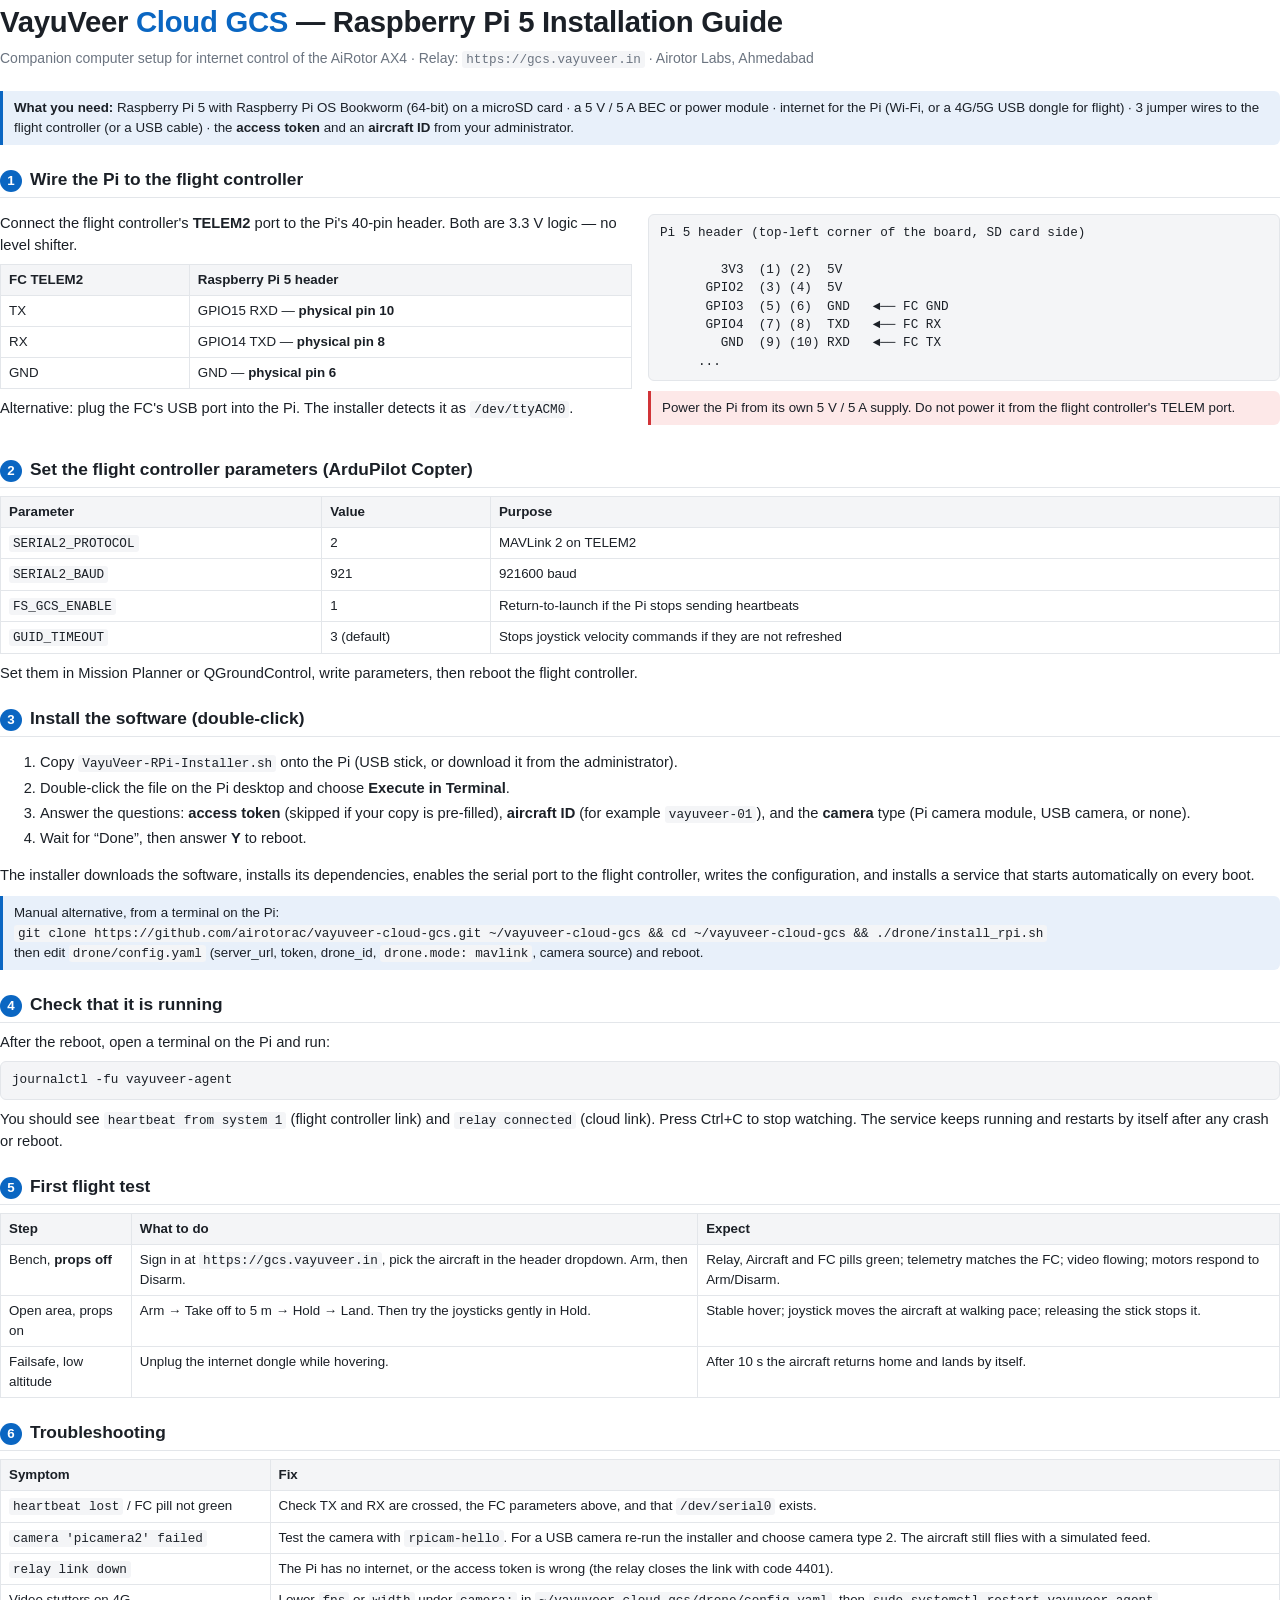
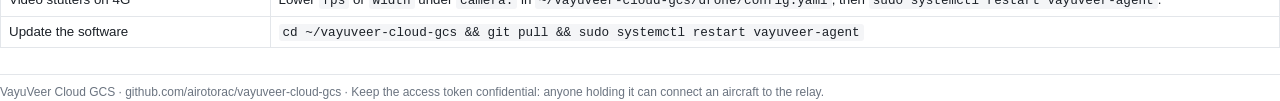
<file: drone/guide/installation-guide.html>
<!doctype html>
<html lang="en">
<head>
<meta charset="utf-8">
<title>VayuVeer Cloud GCS — Raspberry Pi Installation Guide</title>
<style>
  @page { size: A4; margin: 18mm 16mm; }
  body { font: 11pt/1.5 -apple-system, "Segoe UI", Inter, Roboto, sans-serif; color: #1b2027; margin: 0; }
  h1 { font-size: 22pt; margin: 0 0 4px; letter-spacing: -.01em; }
  h1 b { color: #0a66c2; font-weight: 600; }
  .sub { color: #6b7480; margin: 0 0 22px; font-size: 10.5pt; }
  h2 { font-size: 13pt; margin: 22px 0 8px; padding-bottom: 4px; border-bottom: 1px solid #e3e6ea; }
  h2 span { display: inline-block; width: 22px; height: 22px; line-height: 22px; text-align: center; border-radius: 50%; background: #0a66c2; color: #fff; font-size: 10pt; margin-right: 8px; }
  p { margin: 6px 0; }
  table { border-collapse: collapse; width: 100%; margin: 8px 0; font-size: 10pt; }
  th, td { border: 1px solid #e3e6ea; padding: 5px 8px; text-align: left; vertical-align: top; }
  th { background: #f4f5f7; font-weight: 600; }
  code, pre { font: 9.5pt/1.45 "JetBrains Mono", Menlo, Consolas, monospace; }
  code { background: #f4f5f7; padding: 1px 4px; border-radius: 3px; }
  pre { background: #f4f5f7; border: 1px solid #e3e6ea; border-radius: 6px; padding: 9px 11px; white-space: pre-wrap; margin: 8px 0; }
  .note { border-left: 3px solid #0a66c2; background: #e8f0fa; padding: 7px 11px; border-radius: 0 6px 6px 0; margin: 10px 0; font-size: 10pt; }
  .warn { border-left-color: #d13438; background: #fde8e8; }
  .two { display: grid; grid-template-columns: 1fr 1fr; gap: 16px; }
  ol li, ul li { margin: 3px 0; }
  .foot { margin-top: 26px; padding-top: 8px; border-top: 1px solid #e3e6ea; color: #6b7480; font-size: 9pt; }
  .pins { font-family: Menlo, Consolas, monospace; font-size: 9.5pt; }
</style>
</head>
<body>

<h1>VayuVeer <b>Cloud GCS</b> — Raspberry Pi 5 Installation Guide</h1>
<p class="sub">Companion computer setup for internet control of the AiRotor AX4 · Relay: <code>https://gcs.vayuveer.in</code> · Airotor Labs, Ahmedabad</p>

<div class="note">
<b>What you need:</b> Raspberry Pi 5 with Raspberry Pi OS Bookworm (64-bit) on a microSD card · a 5 V / 5 A BEC or power module ·
internet for the Pi (Wi-Fi, or a 4G/5G USB dongle for flight) · 3 jumper wires to the flight controller (or a USB cable) ·
the <b>access token</b> and an <b>aircraft ID</b> from your administrator.
</div>

<h2><span>1</span>Wire the Pi to the flight controller</h2>
<div class="two">
<div>
<p>Connect the flight controller's <b>TELEM2</b> port to the Pi's 40-pin header. Both are 3.3 V logic — no level shifter.</p>
<table>
<tr><th>FC TELEM2</th><th>Raspberry Pi 5 header</th></tr>
<tr><td>TX</td><td>GPIO15 RXD — <b>physical pin 10</b></td></tr>
<tr><td>RX</td><td>GPIO14 TXD — <b>physical pin 8</b></td></tr>
<tr><td>GND</td><td>GND — <b>physical pin 6</b></td></tr>
</table>
<p>Alternative: plug the FC's USB port into the Pi. The installer detects it as <code>/dev/ttyACM0</code>.</p>
</div>
<div>
<pre class="pins">Pi 5 header (top-left corner of the board, SD card side)

        3V3  (1) (2)  5V
      GPIO2  (3) (4)  5V
      GPIO3  (5) (6)  GND   ◄── FC GND
      GPIO4  (7) (8)  TXD   ◄── FC RX
        GND  (9) (10) RXD   ◄── FC TX
     ...</pre>
<div class="note warn">Power the Pi from its own 5 V / 5 A supply. Do not power it from the flight controller's TELEM port.</div>
</div>
</div>

<h2><span>2</span>Set the flight controller parameters (ArduPilot Copter)</h2>
<table>
<tr><th>Parameter</th><th>Value</th><th>Purpose</th></tr>
<tr><td><code>SERIAL2_PROTOCOL</code></td><td>2</td><td>MAVLink 2 on TELEM2</td></tr>
<tr><td><code>SERIAL2_BAUD</code></td><td>921</td><td>921600 baud</td></tr>
<tr><td><code>FS_GCS_ENABLE</code></td><td>1</td><td>Return-to-launch if the Pi stops sending heartbeats</td></tr>
<tr><td><code>GUID_TIMEOUT</code></td><td>3 (default)</td><td>Stops joystick velocity commands if they are not refreshed</td></tr>
</table>
<p>Set them in Mission Planner or QGroundControl, write parameters, then reboot the flight controller.</p>

<h2><span>3</span>Install the software (double-click)</h2>
<ol>
<li>Copy <code>VayuVeer-RPi-Installer.sh</code> onto the Pi (USB stick, or download it from the administrator).</li>
<li>Double-click the file on the Pi desktop and choose <b>Execute in Terminal</b>.</li>
<li>Answer the questions: <b>access token</b> (skipped if your copy is pre-filled), <b>aircraft ID</b> (for example <code>vayuveer-01</code>),
    and the <b>camera</b> type (Pi camera module, USB camera, or none).</li>
<li>Wait for “Done”, then answer <b>Y</b> to reboot.</li>
</ol>
<p>The installer downloads the software, installs its dependencies, enables the serial port to the flight controller,
writes the configuration, and installs a service that starts automatically on every boot.</p>
<div class="note">Manual alternative, from a terminal on the Pi:<br>
<code>git clone https://github.com/airotorac/vayuveer-cloud-gcs.git ~/vayuveer-cloud-gcs &amp;&amp; cd ~/vayuveer-cloud-gcs &amp;&amp; ./drone/install_rpi.sh</code><br>
then edit <code>drone/config.yaml</code> (server_url, token, drone_id, <code>drone.mode: mavlink</code>, camera source) and reboot.</div>

<h2><span>4</span>Check that it is running</h2>
<p>After the reboot, open a terminal on the Pi and run:</p>
<pre>journalctl -fu vayuveer-agent</pre>
<p>You should see <code>heartbeat from system 1</code> (flight controller link) and <code>relay connected</code> (cloud link).
Press Ctrl+C to stop watching. The service keeps running and restarts by itself after any crash or reboot.</p>

<h2><span>5</span>First flight test</h2>
<table>
<tr><th>Step</th><th>What to do</th><th>Expect</th></tr>
<tr><td>Bench, <b>props off</b></td><td>Sign in at <code>https://gcs.vayuveer.in</code>, pick the aircraft in the header dropdown. Arm, then Disarm.</td>
    <td>Relay, Aircraft and FC pills green; telemetry matches the FC; video flowing; motors respond to Arm/Disarm.</td></tr>
<tr><td>Open area, props on</td><td>Arm → Take off to 5 m → Hold → Land. Then try the joysticks gently in Hold.</td>
    <td>Stable hover; joystick moves the aircraft at walking pace; releasing the stick stops it.</td></tr>
<tr><td>Failsafe, low altitude</td><td>Unplug the internet dongle while hovering.</td>
    <td>After 10 s the aircraft returns home and lands by itself.</td></tr>
</table>

<h2><span>6</span>Troubleshooting</h2>
<table>
<tr><th>Symptom</th><th>Fix</th></tr>
<tr><td><code>heartbeat lost</code> / FC pill not green</td><td>Check TX and RX are crossed, the FC parameters above, and that <code>/dev/serial0</code> exists.</td></tr>
<tr><td><code>camera 'picamera2' failed</code></td><td>Test the camera with <code>rpicam-hello</code>. For a USB camera re-run the installer and choose camera type 2. The aircraft still flies with a simulated feed.</td></tr>
<tr><td><code>relay link down</code></td><td>The Pi has no internet, or the access token is wrong (the relay closes the link with code 4401).</td></tr>
<tr><td>Video stutters on 4G</td><td>Lower <code>fps</code> or <code>width</code> under <code>camera:</code> in <code>~/vayuveer-cloud-gcs/drone/config.yaml</code>, then <code>sudo systemctl restart vayuveer-agent</code>.</td></tr>
<tr><td>Update the software</td><td><code>cd ~/vayuveer-cloud-gcs &amp;&amp; git pull &amp;&amp; sudo systemctl restart vayuveer-agent</code></td></tr>
</table>

<p class="foot">VayuVeer Cloud GCS · github.com/airotorac/vayuveer-cloud-gcs · Keep the access token confidential: anyone holding it can connect an aircraft to the relay.</p>
</body>
</html>
</file>
